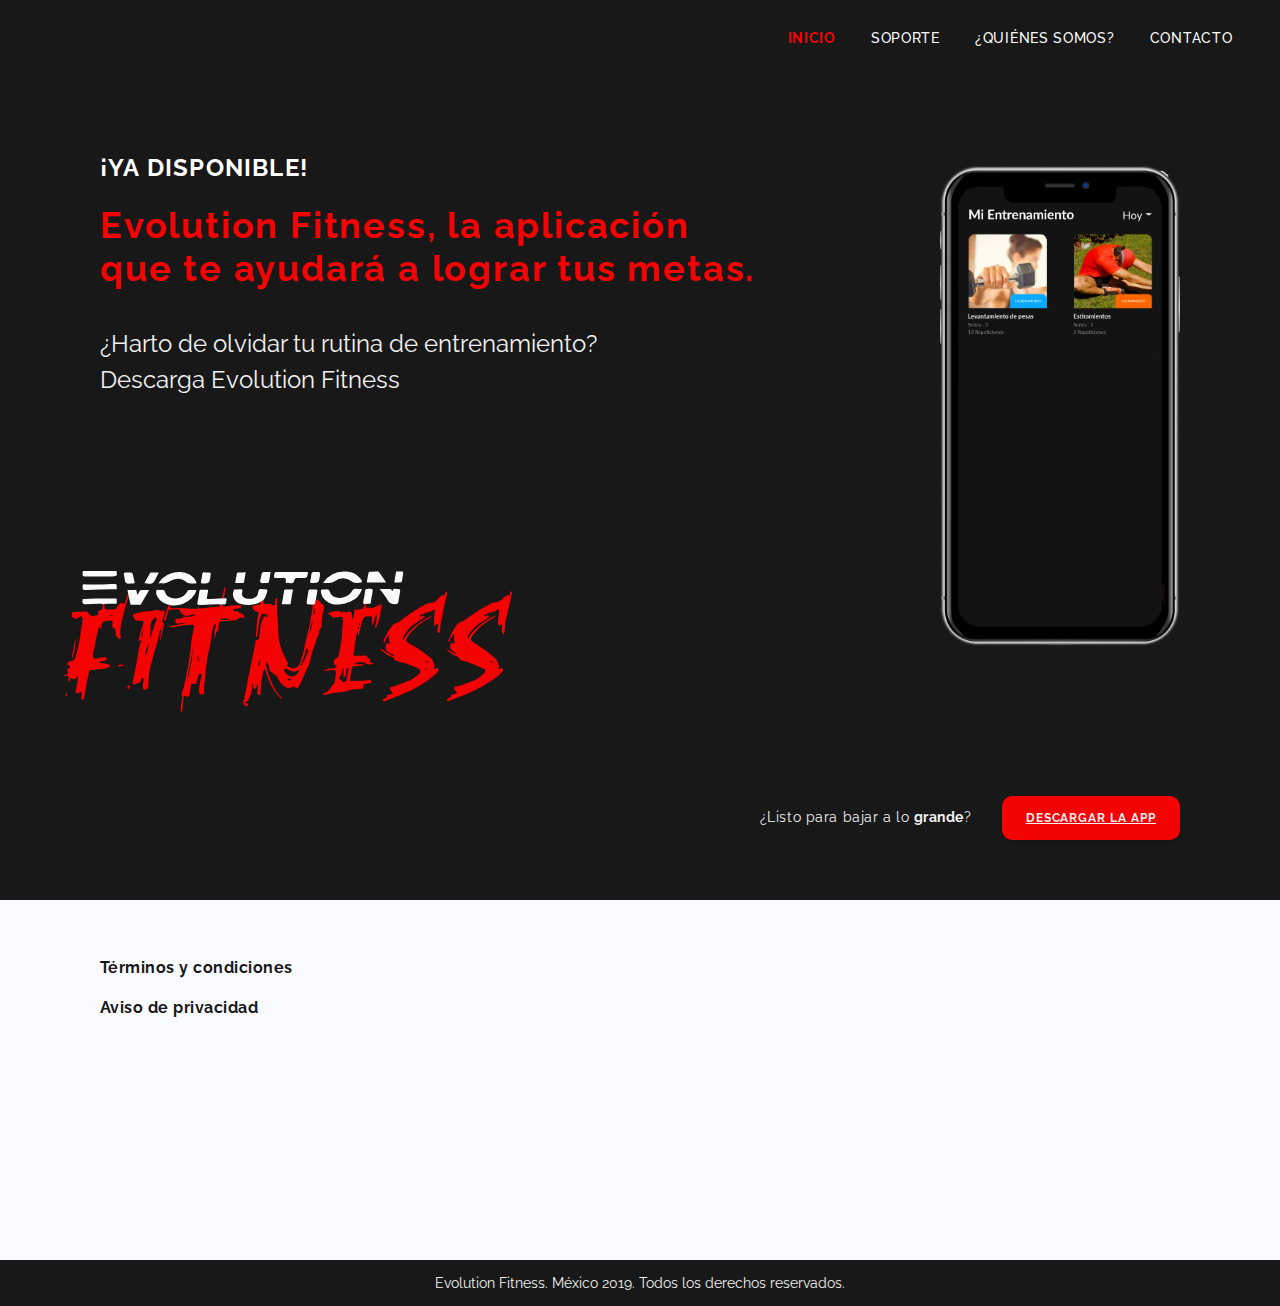
<file: index.html>
<!DOCTYPE html>
<html lang="en">
  <head>
    <meta charset="UTF-8" />
    <meta name="viewport" content="width=device-width, initial-scale=1.0" />
    <meta http-equiv="X-UA-Compatible" content="ie=edge" />
    <title>Evolution Fitness</title>
    <link
      rel="apple-touch-icon"
      sizes="57x57"
      href="./images/favicon/apple-icon-57x57.png"
    />
    <link
      rel="apple-touch-icon"
      sizes="60x60"
      href="./images/favicon/apple-icon-60x60.png"
    />
    <link
      rel="apple-touch-icon"
      sizes="72x72"
      href="./images/favicon/apple-icon-72x72.png"
    />
    <link
      rel="apple-touch-icon"
      sizes="76x76"
      href="./images/favicon/apple-icon-76x76.png"
    />
    <link
      rel="apple-touch-icon"
      sizes="114x114"
      href="./images/favicon/apple-icon-114x114.png"
    />
    <link
      rel="apple-touch-icon"
      sizes="120x120"
      href="./images/favicon/apple-icon-120x120.png"
    />
    <link
      rel="apple-touch-icon"
      sizes="144x144"
      href="./images/favicon/apple-icon-144x144.png"
    />
    <link
      rel="apple-touch-icon"
      sizes="152x152"
      href="./images/favicon/apple-icon-152x152.png"
    />
    <link
      rel="apple-touch-icon"
      sizes="180x180"
      href="./images/favicon/apple-icon-180x180.png"
    />
    <link
      rel="icon"
      type="image/png"
      sizes="192x192"
      href="./images/favicon/android-icon-192x192.png"
    />
    <link
      rel="icon"
      type="image/png"
      sizes="32x32"
      href="./images/favicon/favicon-32x32.png"
    />
    <link
      rel="icon"
      type="image/png"
      sizes="96x96"
      href="./images/favicon/favicon-96x96.png"
    />
    <link
      rel="icon"
      type="image/png"
      sizes="16x16"
      href="./images/favicon/favicon-16x16.png"
    />
    <link rel="manifest" href="/manifest.json" />
    <meta name="msapplication-TileColor" content="#ffffff" />
    <meta
      name="msapplication-TileImage"
      content="./images/favicon/ms-icon-144x144.png"
    />
    <meta name="theme-color" content="#ffffff" />
    <link
      href="https://fonts.googleapis.com/css?family=Raleway:400,500,700"
      rel="stylesheet"
    />
    <link href="./index.css" rel="stylesheet" />
  </head>
  <body>
    <nav class="navbar">
      <ul>
        <li class="navbar-link active"><a href="/">Inicio</a></li>
        <li class="navbar-link"><a href="/">Soporte</a></li>
        <li class="navbar-link"><a href="/">¿Quiénes somos?</a></li>
        <li class="navbar-link"><a href="/">Contacto</a></li>
      </ul>
    </nav>
    <section class="content">
      <div class="banner">
        <h2>¡Ya disponible!</h2>
        <h1>
          Evolution Fitness, la aplicación que te ayudará a lograr tus metas.
        </h1>
        <p>
          ¿Harto de olvidar tu rutina de entrenamiento? Descarga Evolution
          Fitness
        </p>
      </div>
      <div class="phone">
        <img src="./images/iPhoneX_Black.png" alt="iphoneX" />
      </div>
      <div class="cta">
        <div class="cta-wrapper">
          <span>¿Listo para bajar a lo <strong>grande</strong>?</span>
          <a
            class="button"
            href="https://itunes.apple.com/mx/app/evolution-fitness/id1459724545?mt=8"
            target="_blank"
            >Descargar la app</a
          >
        </div>
      </div>
    </section>
    <footer class="footer">
      <div class="important-links">
        <ul>
          <li><a href="./terminos/index.html">Términos y condiciones</a></li>
          <li><a href="./aviso/index.html">Aviso de privacidad</a></li>
        </ul>
      </div>
    </footer>
    <p class="trademark">
      Evolution Fitness. México 2019. Todos los derechos reservados.
    </p>
  </body>
  <script src="./index.js"></script>
</html>
</file>
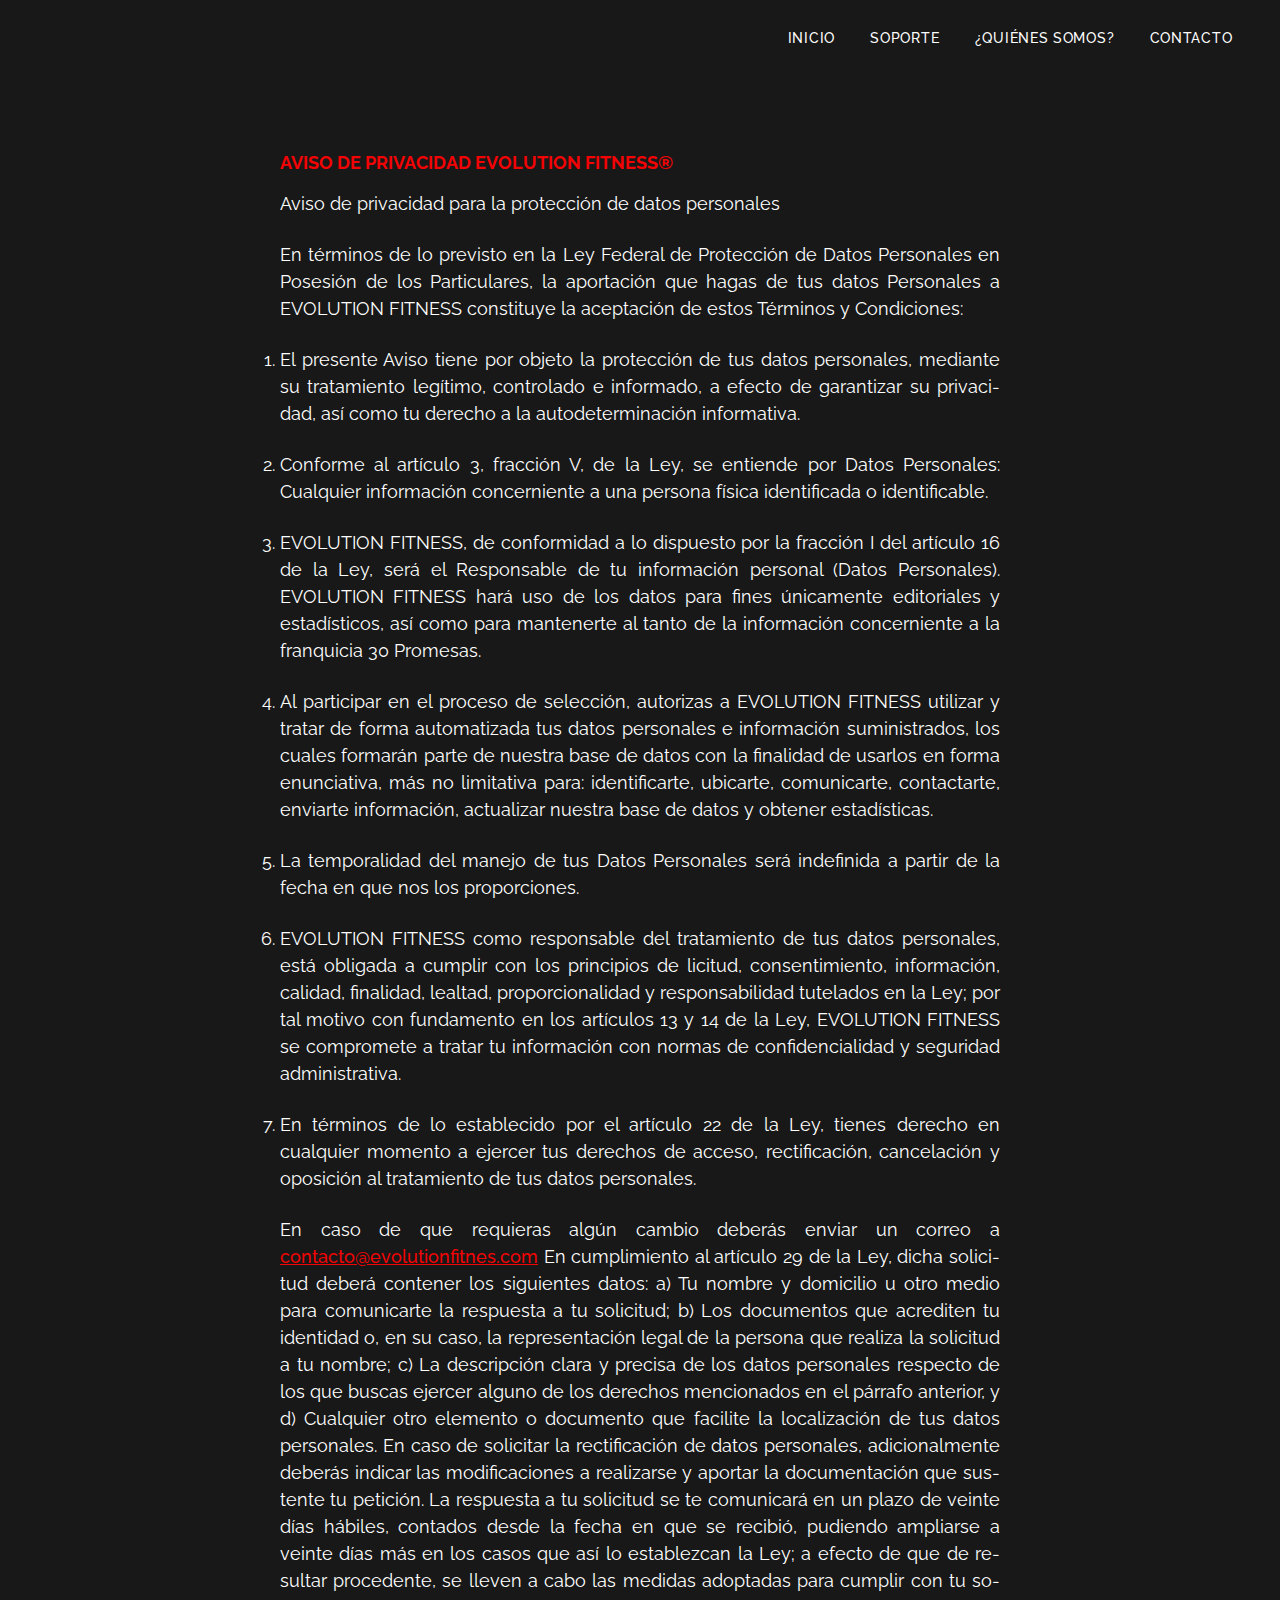
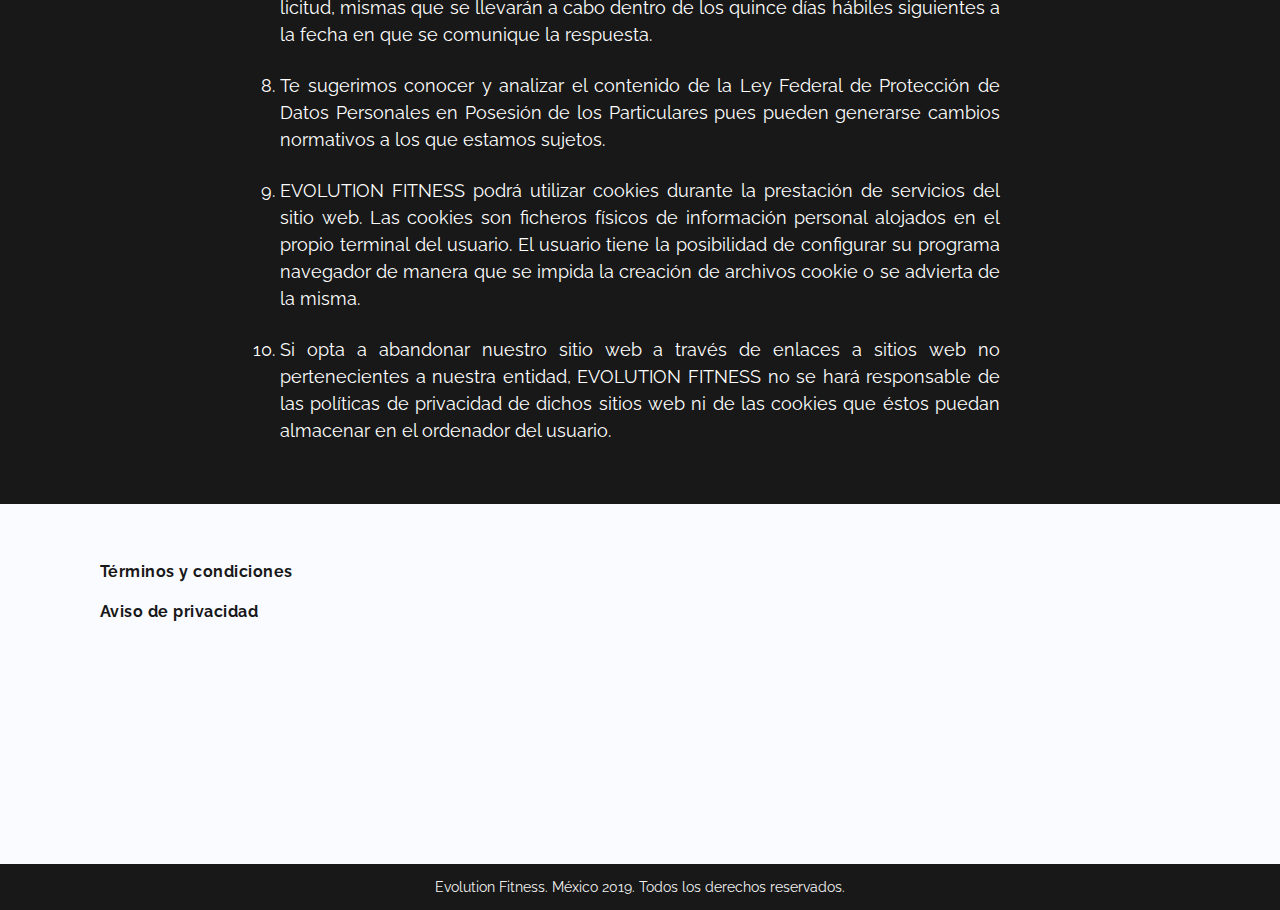
<file: aviso/index.html>
<!DOCTYPE html>
<html lang="en">
  <head>
    <meta charset="UTF-8" />
    <meta name="viewport" content="width=device-width, initial-scale=1.0" />
    <meta http-equiv="X-UA-Compatible" content="ie=edge" />
    <title>Evolution Fitness | Aviso de privacidad</title>
    <link
      rel="apple-touch-icon"
      sizes="57x57"
      href="../images/favicon/apple-icon-57x57.png"
    />
    <link
      rel="apple-touch-icon"
      sizes="60x60"
      href="../images/favicon/apple-icon-60x60.png"
    />
    <link
      rel="apple-touch-icon"
      sizes="72x72"
      href="../images/favicon/apple-icon-72x72.png"
    />
    <link
      rel="apple-touch-icon"
      sizes="76x76"
      href="../images/favicon/apple-icon-76x76.png"
    />
    <link
      rel="apple-touch-icon"
      sizes="114x114"
      href="../images/favicon/apple-icon-114x114.png"
    />
    <link
      rel="apple-touch-icon"
      sizes="120x120"
      href="../images/favicon/apple-icon-120x120.png"
    />
    <link
      rel="apple-touch-icon"
      sizes="144x144"
      href="../images/favicon/apple-icon-144x144.png"
    />
    <link
      rel="apple-touch-icon"
      sizes="152x152"
      href="../images/favicon/apple-icon-152x152.png"
    />
    <link
      rel="apple-touch-icon"
      sizes="180x180"
      href="../images/favicon/apple-icon-180x180.png"
    />
    <link
      rel="icon"
      type="image/png"
      sizes="192x192"
      href="../images/favicon/android-icon-192x192.png"
    />
    <link
      rel="icon"
      type="image/png"
      sizes="32x32"
      href="../images/favicon/favicon-32x32.png"
    />
    <link
      rel="icon"
      type="image/png"
      sizes="96x96"
      href="../images/favicon/favicon-96x96.png"
    />
    <link
      rel="icon"
      type="image/png"
      sizes="16x16"
      href="../images/favicon/favicon-16x16.png"
    />
    <link rel="manifest" href="/manifest.json" />
    <meta name="msapplication-TileColor" content="#ffffff" />
    <meta
      name="msapplication-TileImage"
      content="../images/favicon/ms-icon-144x144.png"
    />
    <meta name="theme-color" content="#ffffff" />
    <link
      href="https://fonts.googleapis.com/css?family=Raleway:400,500,700"
      rel="stylesheet"
    />
    <link href="../index.css" rel="stylesheet" />
    <link href="./index.css" rel="stylesheet" />
  </head>
  <body>
    <nav class="navbar">
      <ul>
        <li class="navbar-link"><a href="../index.html">Inicio</a></li>
        <li class="navbar-link"><a href="../index.html">Soporte</a></li>
        <li class="navbar-link"><a href="../index.html">¿Quiénes somos?</a></li>
        <li class="navbar-link"><a href="../index.html">Contacto</a></li>
      </ul>
    </nav>
    <section class="aviso">
      <h2>AVISO DE PRIVACIDAD EVOLUTION FITNESS®</h2>
      <p>Aviso de privacidad para la protección de datos personales</p>
      <p>
        En términos de lo previsto en la Ley Federal de Protección de Datos
        Personales en Posesión de los Particulares, la aportación que hagas de
        tus datos Personales a EVOLUTION FITNESS constituye la aceptación de estos Términos
        y Condiciones:
      </p>
      <ol>
        <li>
          <p>
            El presente Aviso tiene por objeto la protección de tus datos
            personales, mediante su tratamiento legítimo, controlado e
            informado, a efecto de garantizar su privacidad, así como tu derecho
            a la autodeterminación informativa.
          </p>
        </li>
        <li>
          <p>
            Conforme al artículo 3, fracción V, de la Ley, se entiende por Datos
            Personales: Cualquier información concerniente a una persona física
            identificada o identificable.
          </p>
        </li>
        <li>
          <p>
            EVOLUTION FITNESS, de conformidad a lo dispuesto por la fracción I del artículo
            16 de la Ley, será el Responsable de tu información personal (Datos
            Personales). EVOLUTION FITNESS hará uso de los datos para fines únicamente
            editoriales y estadísticos, así como para mantenerte al tanto de la
            información concerniente a la franquicia 30 Promesas.
          </p>
        </li>
        <li>
          <p>
            Al participar en el proceso de selección, autorizas a EVOLUTION FITNESS
            utilizar y tratar de forma automatizada tus datos personales e
            información suministrados, los cuales formarán parte de nuestra base
            de datos con la finalidad de usarlos en forma enunciativa, más no
            limitativa para: identificarte, ubicarte, comunicarte, contactarte,
            enviarte información, actualizar nuestra base de datos y obtener
            estadísticas.
          </p>
        </li>
        <li>
          <p>
            La temporalidad del manejo de tus Datos Personales será indefinida a
            partir de la fecha en que nos los proporciones.
          </p>
        </li>
        <li>
          <p>
            EVOLUTION FITNESS como responsable del tratamiento de tus datos personales,
            está obligada a cumplir con los principios de licitud,
            consentimiento, información, calidad, finalidad, lealtad,
            proporcionalidad y responsabilidad tutelados en la Ley; por tal
            motivo con fundamento en los artículos 13 y 14 de la Ley, EVOLUTION FITNESS se
            compromete a tratar tu información con normas de confidencialidad y
            seguridad administrativa.
          </p>
        </li>
        <li>
          <p>
            En términos de lo establecido por el artículo 22 de la Ley, tienes
            derecho en cualquier momento a ejercer tus derechos de acceso,
            rectificación, cancelación y oposición al tratamiento de tus datos
            personales.
          </p>
          <p>
            En caso de que requieras algún cambio deberás enviar un correo a
            <a href="mailto:contacto@evolutionfitnes.com">contacto@evolutionfitnes.com</a> En
            cumplimiento al artículo 29 de la Ley, dicha solicitud deberá
            contener los siguientes datos: a) Tu nombre y domicilio u otro medio
            para comunicarte la respuesta a tu solicitud; b) Los documentos que
            acrediten tu identidad o, en su caso, la representación legal de la
            persona que realiza la solicitud a tu nombre; c) La descripción
            clara y precisa de los datos personales respecto de los que buscas
            ejercer alguno de los derechos mencionados en el párrafo anterior, y
            d) Cualquier otro elemento o documento que facilite la localización
            de tus datos personales. En caso de solicitar la rectificación de
            datos personales, adicionalmente deberás indicar las modificaciones
            a realizarse y aportar la documentación que sustente tu petición. La
            respuesta a tu solicitud se te comunicará en un plazo de veinte días
            hábiles, contados desde la fecha en que se recibió, pudiendo
            ampliarse a veinte días más en los casos que así lo establezcan la
            Ley; a efecto de que de resultar procedente, se lleven a cabo las
            medidas adoptadas para cumplir con tu solicitud, mismas que se
            llevarán a cabo dentro de los quince días hábiles siguientes a la
            fecha en que se comunique la respuesta.
          </p>
        </li>
        <li>
          <p>
            Te sugerimos conocer y analizar el contenido de la Ley Federal de
            Protección de Datos Personales en Posesión de los Particulares pues
            pueden generarse cambios normativos a los que estamos sujetos.
          </p>
        </li>
        <li>
          <p>
            EVOLUTION FITNESS podrá utilizar cookies durante la prestación de servicios del
            sitio web. Las cookies son ficheros físicos de información personal
            alojados en el propio terminal del usuario. El usuario tiene la
            posibilidad de configurar su programa navegador de manera que se
            impida la creación de archivos cookie o se advierta de la misma.
          </p>
        </li>
        <li>
          <p>
            Si opta a abandonar nuestro sitio web a través de enlaces a sitios
            web no pertenecientes a nuestra entidad, EVOLUTION FITNESS no se hará
            responsable de las políticas de privacidad de dichos sitios web ni
            de las cookies que éstos puedan almacenar en el ordenador del
            usuario.
          </p>
        </li>
      </ol>
    </section>
    <footer class="footer">
      <div class="important-links">
        <ul>
          <li><a href="../terminos/index.html">Términos y condiciones</a></li>
          <li><a href="./index.html">Aviso de privacidad</a></li>
        </ul>
      </div>
    </footer>
    <p class="trademark">Evolution Fitness. México 2019. Todos los derechos reservados.</p>
  </body>
</html>
</file>
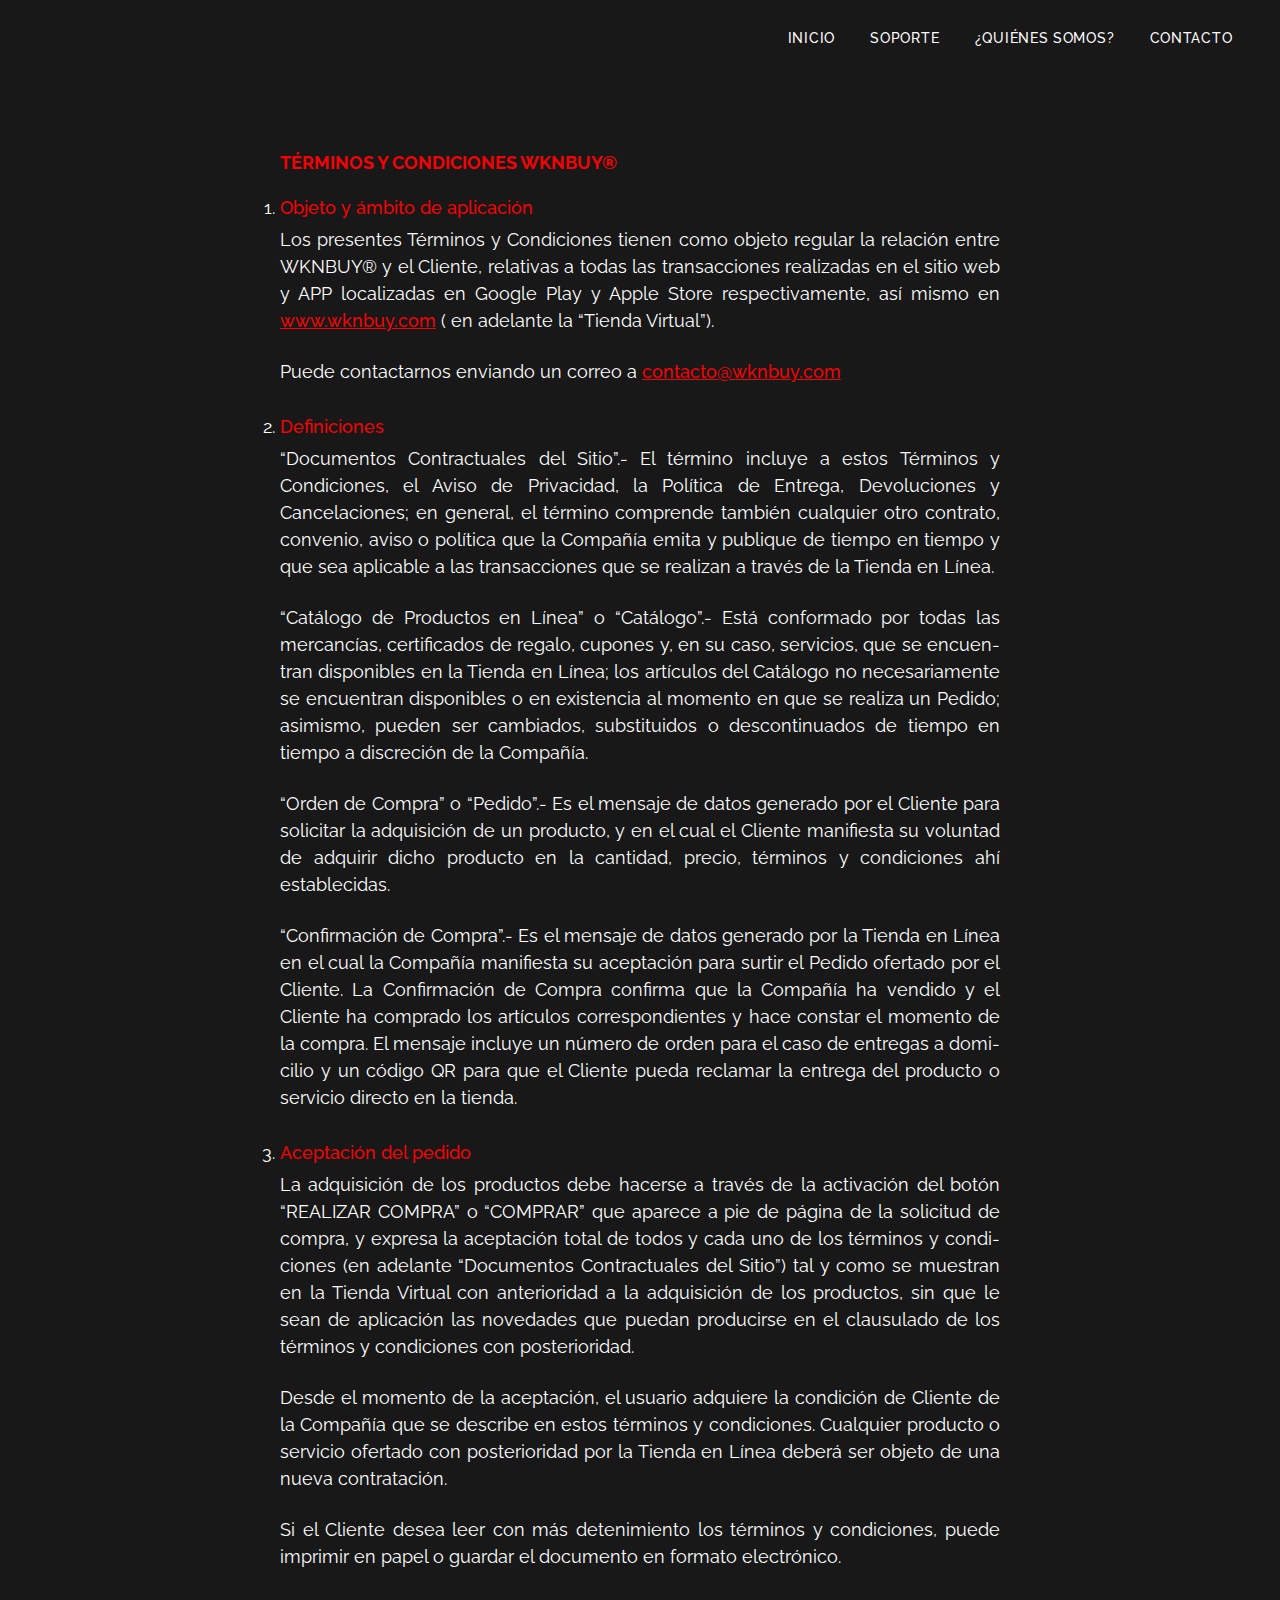
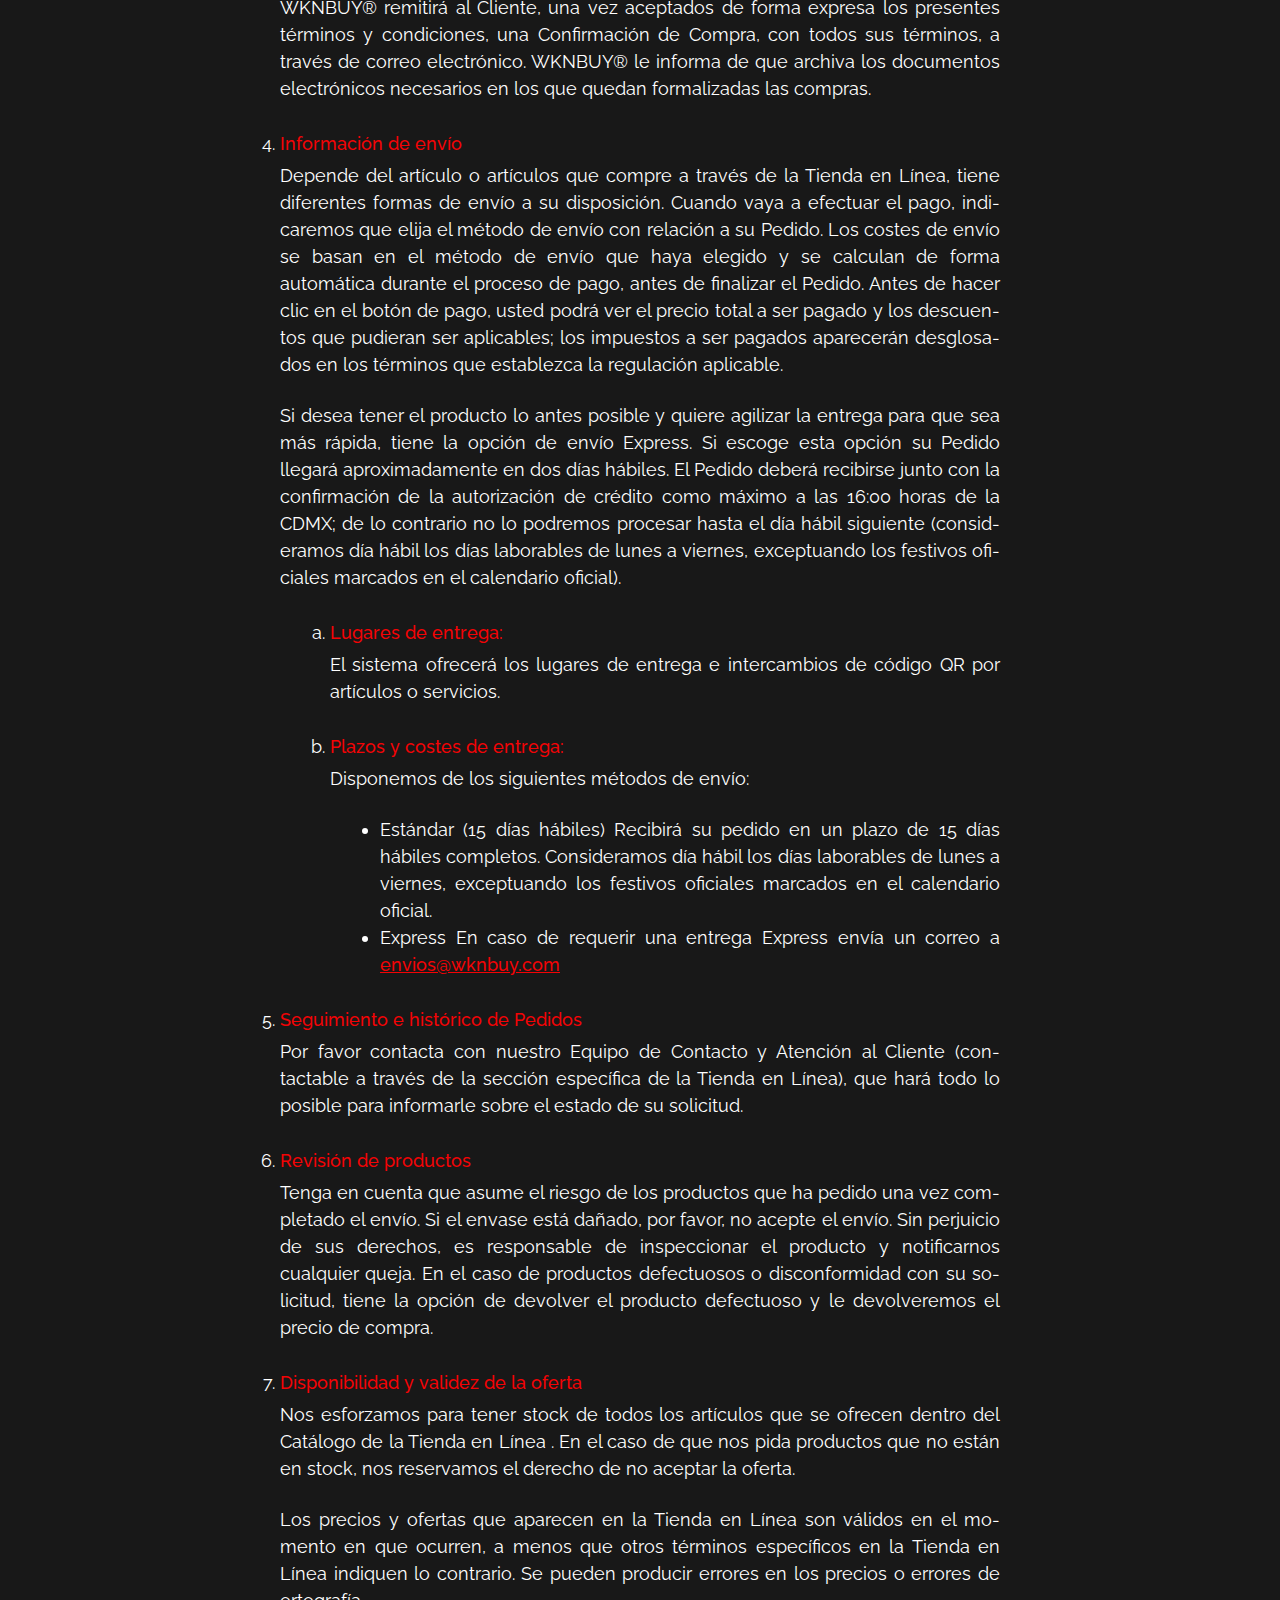
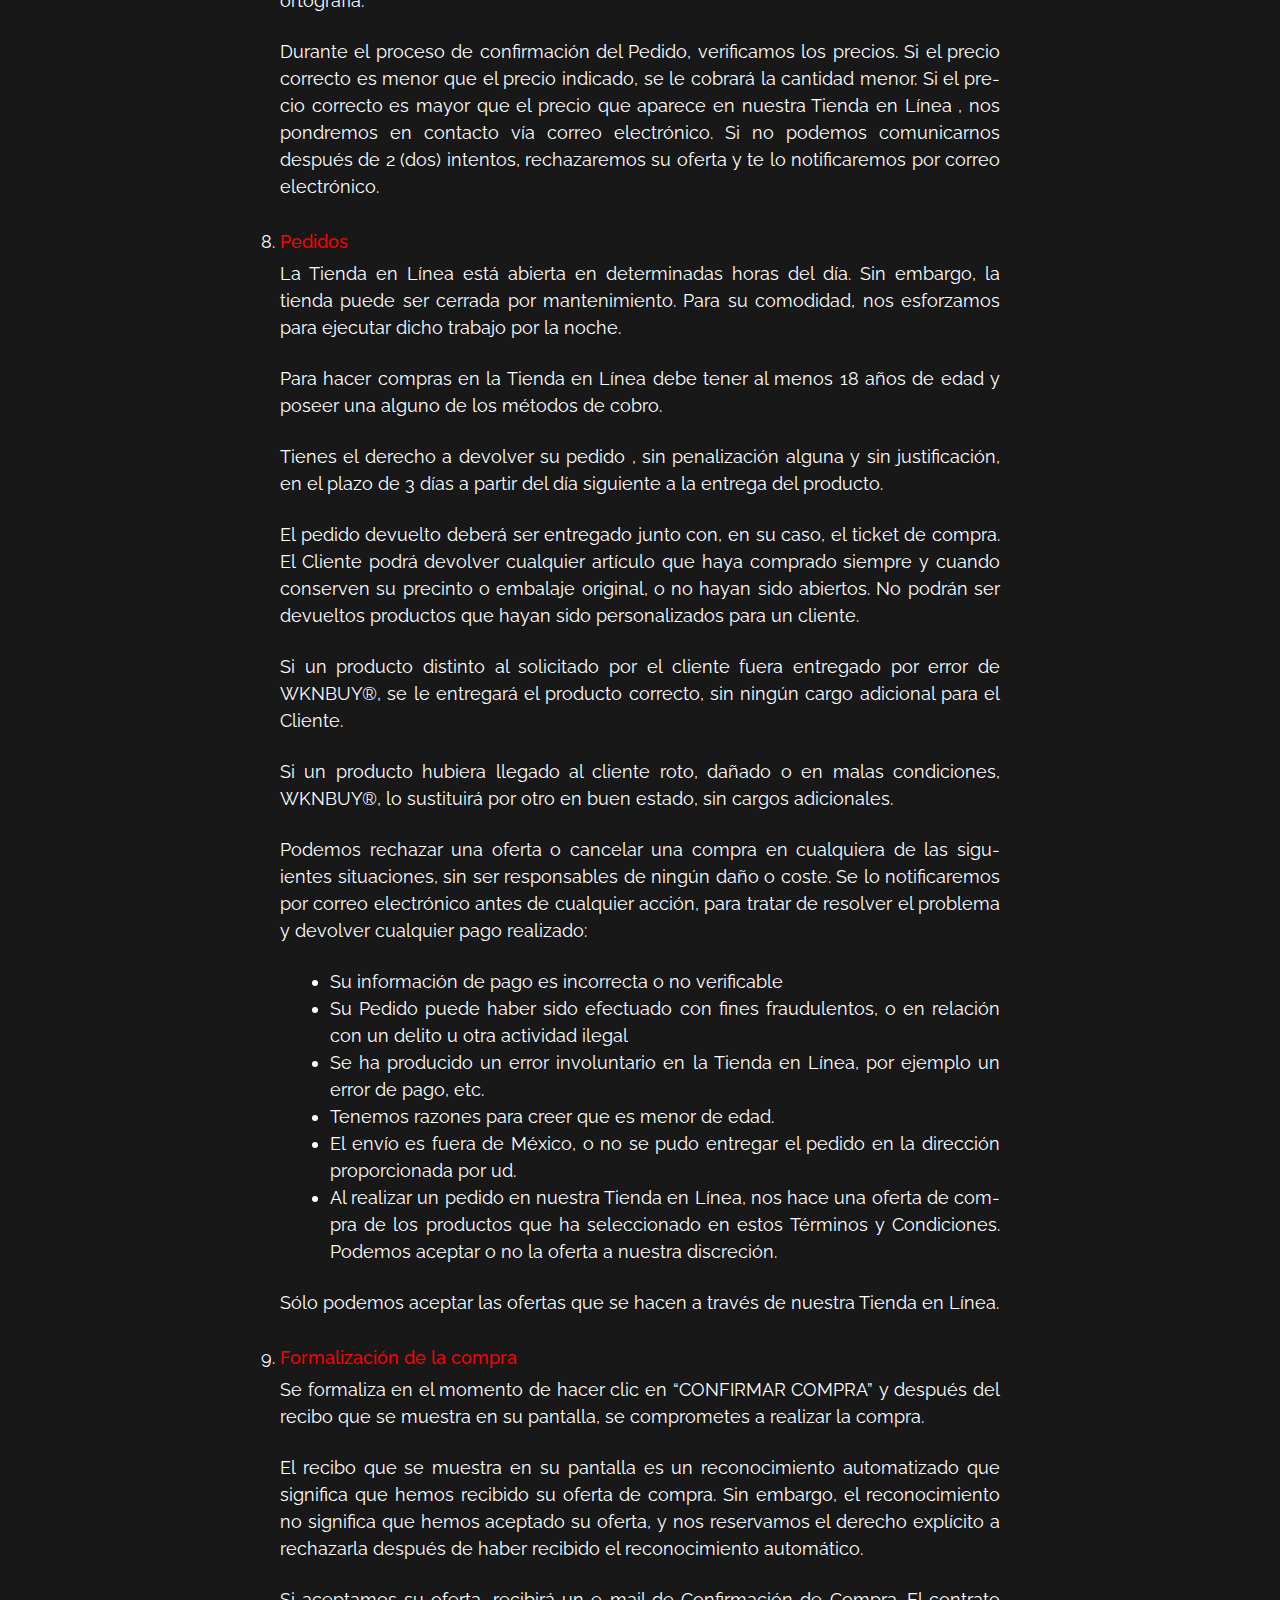
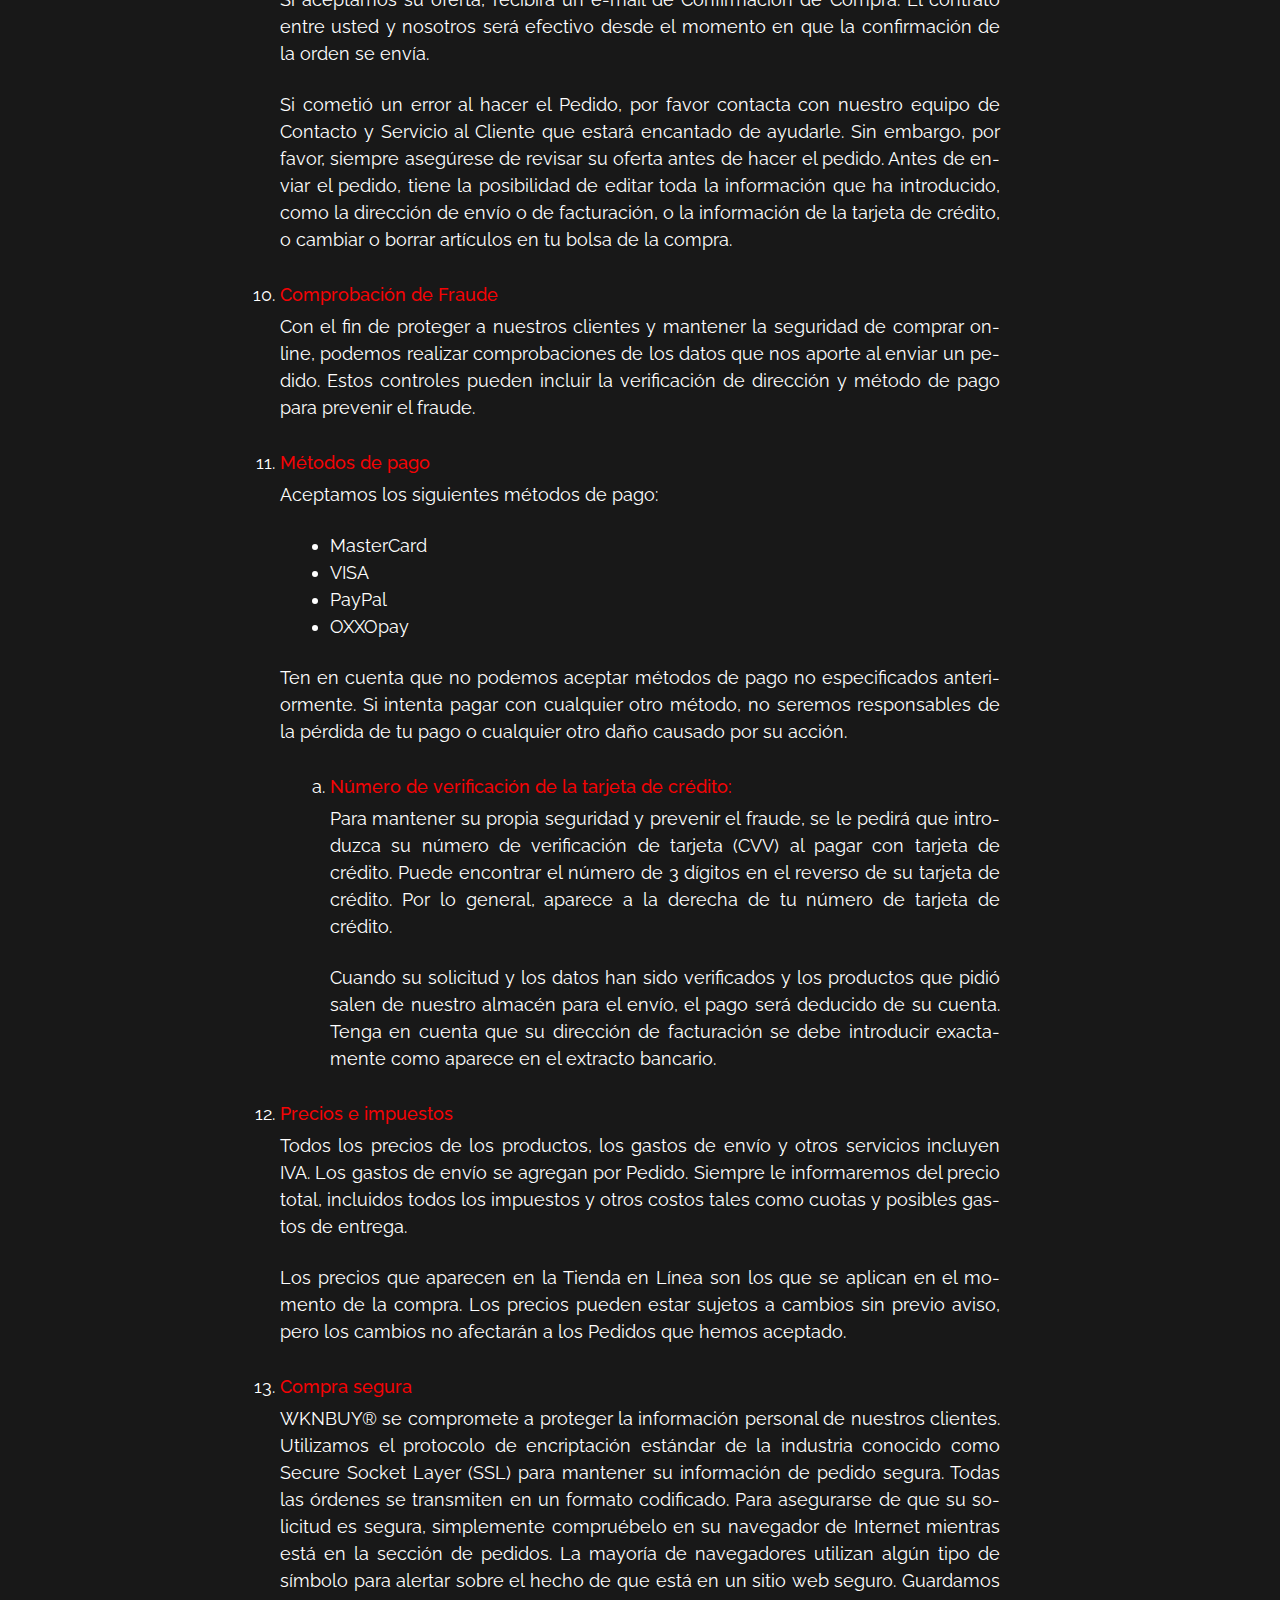
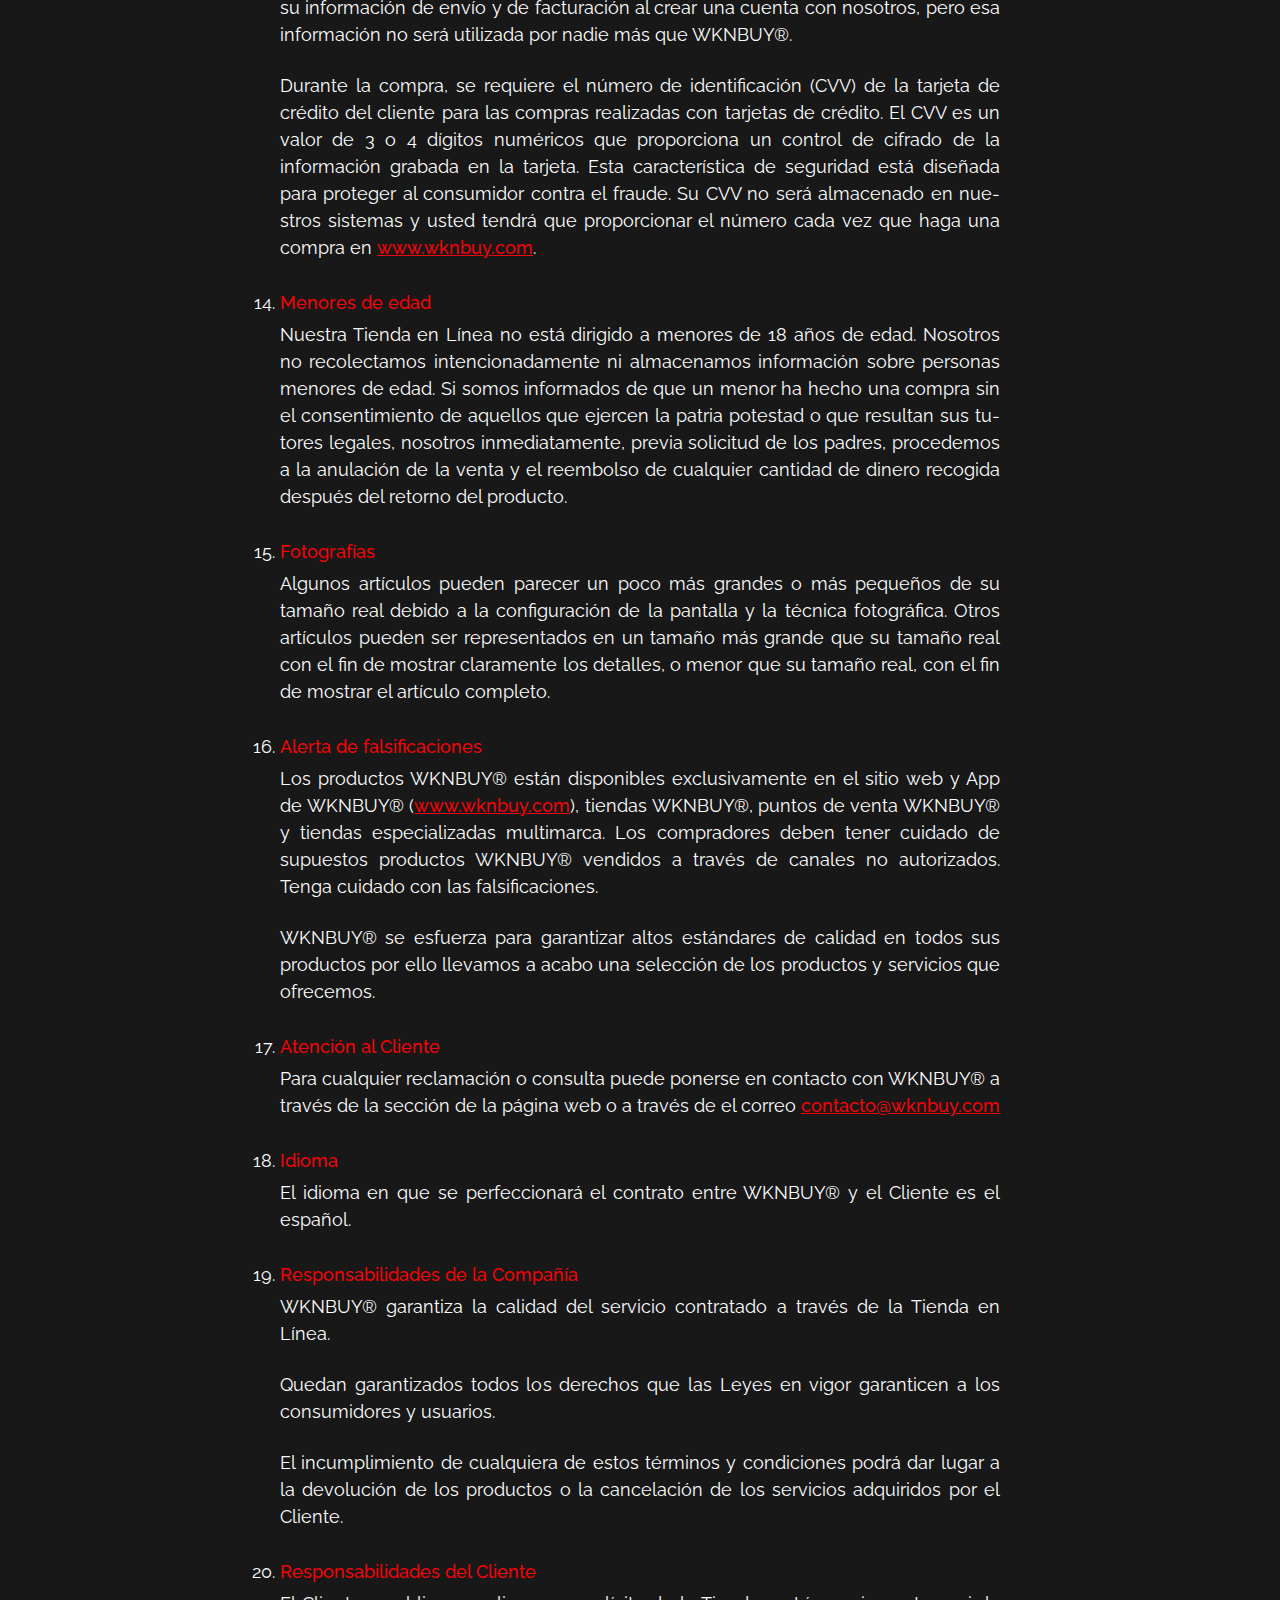
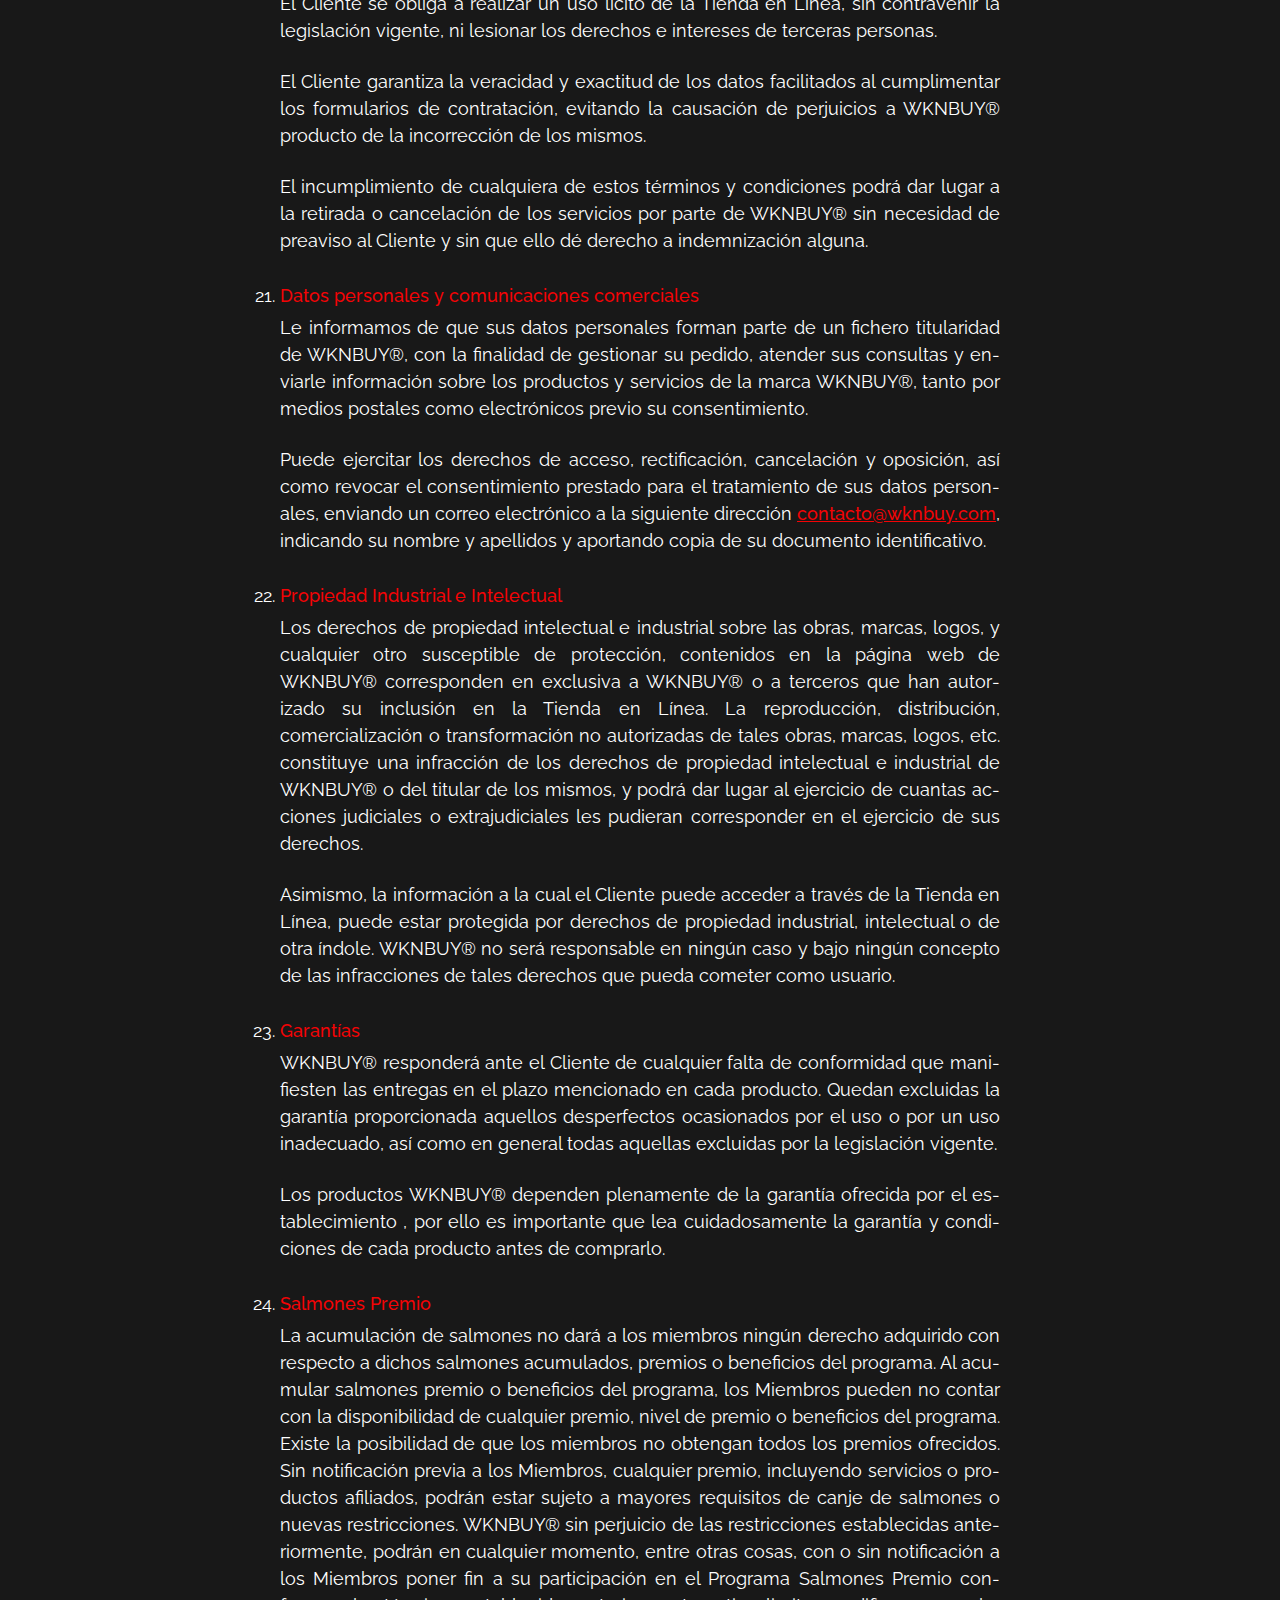
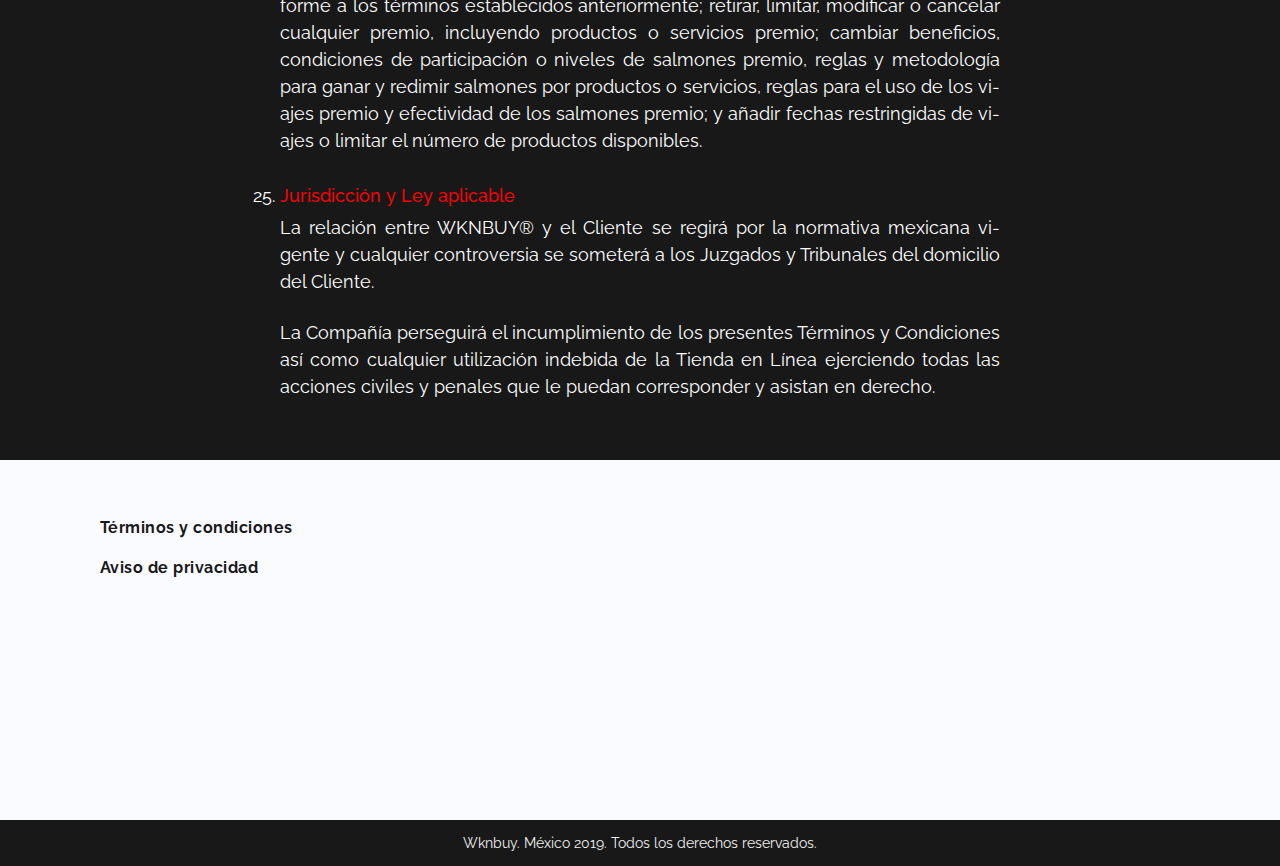
<file: terminos/index.html>
<!DOCTYPE html>
<html lang="en">
  <head>
    <meta charset="UTF-8" />
    <meta name="viewport" content="width=device-width, initial-scale=1.0" />
    <meta http-equiv="X-UA-Compatible" content="ie=edge" />
    <title>Evolution Fitness | Términos y condiciones</title>
    <link
      rel="apple-touch-icon"
      sizes="57x57"
      href="../images/favicon/apple-icon-57x57.png"
    />
    <link
      rel="apple-touch-icon"
      sizes="60x60"
      href="../images/favicon/apple-icon-60x60.png"
    />
    <link
      rel="apple-touch-icon"
      sizes="72x72"
      href="../images/favicon/apple-icon-72x72.png"
    />
    <link
      rel="apple-touch-icon"
      sizes="76x76"
      href="../images/favicon/apple-icon-76x76.png"
    />
    <link
      rel="apple-touch-icon"
      sizes="114x114"
      href="../images/favicon/apple-icon-114x114.png"
    />
    <link
      rel="apple-touch-icon"
      sizes="120x120"
      href="../images/favicon/apple-icon-120x120.png"
    />
    <link
      rel="apple-touch-icon"
      sizes="144x144"
      href="../images/favicon/apple-icon-144x144.png"
    />
    <link
      rel="apple-touch-icon"
      sizes="152x152"
      href="../images/favicon/apple-icon-152x152.png"
    />
    <link
      rel="apple-touch-icon"
      sizes="180x180"
      href="../images/favicon/apple-icon-180x180.png"
    />
    <link
      rel="icon"
      type="image/png"
      sizes="192x192"
      href="../images/favicon/android-icon-192x192.png"
    />
    <link
      rel="icon"
      type="image/png"
      sizes="32x32"
      href="../images/favicon/favicon-32x32.png"
    />
    <link
      rel="icon"
      type="image/png"
      sizes="96x96"
      href="../images/favicon/favicon-96x96.png"
    />
    <link
      rel="icon"
      type="image/png"
      sizes="16x16"
      href="../images/favicon/favicon-16x16.png"
    />
    <link rel="manifest" href="/manifest.json" />
    <meta name="msapplication-TileColor" content="#ffffff" />
    <meta
      name="msapplication-TileImage"
      content="../images/favicon/ms-icon-144x144.png"
    />
    <meta name="theme-color" content="#ffffff" />
    <link
      href="https://fonts.googleapis.com/css?family=Raleway:400,500,700"
      rel="stylesheet"
    />
    <link href="../index.css" rel="stylesheet" />
    <link href="./index.css" rel="stylesheet" />
  </head>
  <body>
    <nav class="navbar">
      <ul>
        <li class="navbar-link"><a href="../index.html">Inicio</a></li>
        <li class="navbar-link"><a href="../index.html">Soporte</a></li>
        <li class="navbar-link"><a href="../index.html">¿Quiénes somos?</a></li>
        <li class="navbar-link"><a href="../index.html">Contacto</a></li>
      </ul>
    </nav>
    <section class="terminos">
      <h2>TÉRMINOS Y CONDICIONES WKNBUY®</h2>
      <ol>
        <li>
          <h5>Objeto y ámbito de aplicación</h5>
          <p>
            Los presentes Términos y Condiciones tienen como objeto regular la
            relación entre WKNBUY® y el Cliente, relativas a todas las
            transacciones realizadas en el sitio web y APP localizadas en Google
            Play y Apple Store respectivamente, así mismo en
            <a href="../index.html">www.wknbuy.com</a> ( en adelante la “Tienda
            Virtual”).
          </p>
          <p>
            Puede contactarnos enviando un correo a
            <a href="mailto:contacto@wknbuy.com">contacto@wknbuy.com</a>
          </p>
        </li>
        <li>
          <h5>Definiciones</h5>
          <p>
            “Documentos Contractuales del Sitio”.- El término incluye a estos
            Términos y Condiciones, el Aviso de Privacidad, la Política de
            Entrega, Devoluciones y Cancelaciones; en general, el término
            comprende también cualquier otro contrato, convenio, aviso o
            política que la Compañía emita y publique de tiempo en tiempo y que
            sea aplicable a las transacciones que se realizan a través de la
            Tienda en Línea.
          </p>
          <p>
            “Catálogo de Productos en Línea” o “Catálogo”.- Está conformado por
            todas las mercancías, certificados de regalo, cupones y, en su caso,
            servicios, que se encuentran disponibles en la Tienda en Línea; los
            artículos del Catálogo no necesariamente se encuentran disponibles o
            en existencia al momento en que se realiza un Pedido; asimismo,
            pueden ser cambiados, substituidos o descontinuados de tiempo en
            tiempo a discreción de la Compañía.
          </p>
          <p>
            “Orden de Compra” o “Pedido”.- Es el mensaje de datos generado por
            el Cliente para solicitar la adquisición de un producto, y en el
            cual el Cliente manifiesta su voluntad de adquirir dicho producto en
            la cantidad, precio, términos y condiciones ahí establecidas.
          </p>
          <p>
            “Confirmación de Compra”.- Es el mensaje de datos generado por la
            Tienda en Línea en el cual la Compañía manifiesta su aceptación para
            surtir el Pedido ofertado por el Cliente. La Confirmación de Compra
            confirma que la Compañía ha vendido y el Cliente ha comprado los
            artículos correspondientes y hace constar el momento de la compra.
            El mensaje incluye un número de orden para el caso de entregas a
            domicilio y un código QR para que el Cliente pueda reclamar la
            entrega del producto o servicio directo en la tienda.
          </p>
        </li>
        <li>
          <h5>Aceptación del pedido</h5>
          <p>
            La adquisición de los productos debe hacerse a través de la
            activación del botón “REALIZAR COMPRA” o “COMPRAR” que aparece a pie
            de página de la solicitud de compra, y expresa la aceptación total
            de todos y cada uno de los términos y condiciones (en adelante
            “Documentos Contractuales del Sitio”) tal y como se muestran en la
            Tienda Virtual con anterioridad a la adquisición de los productos,
            sin que le sean de aplicación las novedades que puedan producirse en
            el clausulado de los términos y condiciones con posterioridad.
          </p>
          <p>
            Desde el momento de la aceptación, el usuario adquiere la condición
            de Cliente de la Compañía que se describe en estos términos y
            condiciones. Cualquier producto o servicio ofertado con
            posterioridad por la Tienda en Línea deberá ser objeto de una nueva
            contratación.
          </p>
          <p>
            Si el Cliente desea leer con más detenimiento los términos y
            condiciones, puede imprimir en papel o guardar el documento en
            formato electrónico.
          </p>
          <p>
            WKNBUY® remitirá al Cliente, una vez aceptados de forma expresa los
            presentes términos y condiciones, una Confirmación de Compra, con
            todos sus términos, a través de correo electrónico. WKNBUY® le
            informa de que archiva los documentos electrónicos necesarios en los
            que quedan formalizadas las compras.
          </p>
        </li>
        <li>
          <h5>Información de envío</h5>
          <p>
            Depende del artículo o artículos que compre a través de la Tienda en
            Línea, tiene diferentes formas de envío a su disposición. Cuando
            vaya a efectuar el pago, indicaremos que elija el método de envío
            con relación a su Pedido. Los costes de envío se basan en el método
            de envío que haya elegido y se calculan de forma automática durante
            el proceso de pago, antes de finalizar el Pedido. Antes de hacer
            clic en el botón de pago, usted podrá ver el precio total a ser
            pagado y los descuentos que pudieran ser aplicables; los impuestos a
            ser pagados aparecerán desglosados en los términos que establezca la
            regulación aplicable.
          </p>
          <p>
            Si desea tener el producto lo antes posible y quiere agilizar la
            entrega para que sea más rápida, tiene la opción de envío Express.
            Si escoge esta opción su Pedido llegará aproximadamente en dos días
            hábiles. El Pedido deberá recibirse junto con la confirmación de la
            autorización de crédito como máximo a las 16:00 horas de la CDMX; de
            lo contrario no lo podremos procesar hasta el día hábil siguiente
            (consideramos día hábil los días laborables de lunes a viernes,
            exceptuando los festivos oficiales marcados en el calendario
            oficial).
          </p>
          <ol>
            <li>
              <h6>Lugares de entrega:</h6>
              <p>
                El sistema ofrecerá los lugares de entrega e intercambios de
                código QR por artículos o servicios.
              </p>
            </li>
            <li>
              <h6>Plazos y costes de entrega:</h6>
              <p>Disponemos de los siguientes métodos de envío:</p>
              <ul>
                <li>
                  Estándar (15 días hábiles) Recibirá su pedido en un plazo de
                  15 días hábiles completos. Consideramos día hábil los días
                  laborables de lunes a viernes, exceptuando los festivos
                  oficiales marcados en el calendario oficial.
                </li>
                <li>
                  Express En caso de requerir una entrega Express envía un
                  correo a
                  <a href="mailto:envios@wknbuy.com">envios@wknbuy.com</a>
                </li>
              </ul>
            </li>
          </ol>
        </li>
        <li>
          <h5>Seguimiento e histórico de Pedidos</h5>
          <p>
            Por favor contacta con nuestro Equipo de Contacto y Atención al
            Cliente (contactable a través de la sección específica de la Tienda
            en Línea), que hará todo lo posible para informarle sobre el estado
            de su solicitud.
          </p>
        </li>

        <li>
          <h5>Revisión de productos</h5>
          <p>
            Tenga en cuenta que asume el riesgo de los productos que ha pedido
            una vez completado el envío. Si el envase está dañado, por favor, no
            acepte el envío. Sin perjuicio de sus derechos, es responsable de
            inspeccionar el producto y notificarnos cualquier queja. En el caso
            de productos defectuosos o disconformidad con su solicitud, tiene la
            opción de devolver el producto defectuoso y le devolveremos el
            precio de compra.
          </p>
        </li>
        <li>
          <h5>Disponibilidad y validez de la oferta</h5>
          <p>
            Nos esforzamos para tener stock de todos los artículos que se
            ofrecen dentro del Catálogo de la Tienda en Línea . En el caso de
            que nos pida productos que no están en stock, nos reservamos el
            derecho de no aceptar la oferta.
          </p>
          <p>
            Los precios y ofertas que aparecen en la Tienda en Línea son válidos
            en el momento en que ocurren, a menos que otros términos específicos
            en la Tienda en Línea indiquen lo contrario. Se pueden producir
            errores en los precios o errores de ortografía.
          </p>
          <p>
            Durante el proceso de confirmación del Pedido, verificamos los
            precios. Si el precio correcto es menor que el precio indicado, se
            le cobrará la cantidad menor. Si el precio correcto es mayor que el
            precio que aparece en nuestra Tienda en Línea , nos pondremos en
            contacto vía correo electrónico. Si no podemos comunicarnos después
            de 2 (dos) intentos, rechazaremos su oferta y te lo notificaremos
            por correo electrónico.
          </p>
        </li>

        <li>
          <h5>Pedidos</h5>
          <p>
            La Tienda en Línea está abierta en determinadas horas del día. Sin
            embargo, la tienda puede ser cerrada por mantenimiento. Para su
            comodidad, nos esforzamos para ejecutar dicho trabajo por la noche.
          </p>
          <p>
            Para hacer compras en la Tienda en Línea debe tener al menos 18 años
            de edad y poseer una alguno de los métodos de cobro.
          </p>
          <p>
            Tienes el derecho a devolver su pedido , sin penalización alguna y
            sin justificación, en el plazo de 3 días a partir del día siguiente
            a la entrega del producto.
          </p>
          <p>
            El pedido devuelto deberá ser entregado junto con, en su caso, el
            ticket de compra. El Cliente podrá devolver cualquier artículo que
            haya comprado siempre y cuando conserven su precinto o embalaje
            original, o no hayan sido abiertos. No podrán ser devueltos
            productos que hayan sido personalizados para un cliente.
          </p>
          <p>
            Si un producto distinto al solicitado por el cliente fuera entregado
            por error de WKNBUY®, se le entregará el producto correcto, sin
            ningún cargo adicional para el Cliente.
          </p>
          <p>
            Si un producto hubiera llegado al cliente roto, dañado o en malas
            condiciones, WKNBUY®, lo sustituirá por otro en buen estado, sin
            cargos adicionales.
          </p>
          <p>
            Podemos rechazar una oferta o cancelar una compra en cualquiera de
            las siguientes situaciones, sin ser responsables de ningún daño o
            coste. Se lo notificaremos por correo electrónico antes de cualquier
            acción, para tratar de resolver el problema y devolver cualquier
            pago realizado:
          </p>
          <ul>
            <li>Su información de pago es incorrecta o no verificable</li>
            <li>
              Su Pedido puede haber sido efectuado con fines fraudulentos, o en
              relación con un delito u otra actividad ilegal
            </li>
            <li>
              Se ha producido un error involuntario en la Tienda en Línea, por
              ejemplo un error de pago, etc.
            </li>
            <li>Tenemos razones para creer que es menor de edad.</li>
            <li>
              El envío es fuera de México, o no se pudo entregar el pedido en la
              dirección proporcionada por ud.
            </li>
            <li>
              Al realizar un pedido en nuestra Tienda en Línea, nos hace una
              oferta de compra de los productos que ha seleccionado en estos
              Términos y Condiciones. Podemos aceptar o no la oferta a nuestra
              discreción.
            </li>
          </ul>
          <p>
            Sólo podemos aceptar las ofertas que se hacen a través de nuestra
            Tienda en Línea.
          </p>
        </li>
        <li>
          <h5>Formalización de la compra</h5>
          <p>
            Se formaliza en el momento de hacer clic en “CONFIRMAR COMPRA” y
            después del recibo que se muestra en su pantalla, se comprometes a
            realizar la compra.
          </p>
          <p>
            El recibo que se muestra en su pantalla es un reconocimiento
            automatizado que significa que hemos recibido su oferta de compra.
            Sin embargo, el reconocimiento no significa que hemos aceptado su
            oferta, y nos reservamos el derecho explícito a rechazarla después
            de haber recibido el reconocimiento automático.
          </p>
          <p>
            Si aceptamos su oferta, recibirá un e-mail de Confirmación de
            Compra. El contrato entre usted y nosotros será efectivo desde el
            momento en que la confirmación de la orden se envía.
          </p>
          <p>
            Si cometió un error al hacer el Pedido, por favor contacta con
            nuestro equipo de Contacto y Servicio al Cliente que estará
            encantado de ayudarle. Sin embargo, por favor, siempre asegúrese de
            revisar su oferta antes de hacer el pedido. Antes de enviar el
            pedido, tiene la posibilidad de editar toda la información que ha
            introducido, como la dirección de envío o de facturación, o la
            información de la tarjeta de crédito, o cambiar o borrar artículos
            en tu bolsa de la compra.
          </p>
        </li>
        <li>
          <h5>Comprobación de Fraude</h5>
          <p>
            Con el fin de proteger a nuestros clientes y mantener la seguridad
            de comprar online, podemos realizar comprobaciones de los datos que
            nos aporte al enviar un pedido. Estos controles pueden incluir la
            verificación de dirección y método de pago para prevenir el fraude.
          </p>
        </li>
        <li>
          <h5>Métodos de pago</h5>
          <p>Aceptamos los siguientes métodos de pago:</p>
          <ul>
            <li>MasterCard</li>
            <li>VISA</li>
            <li>PayPal</li>
            <li>OXXOpay</li>
          </ul>
          <p>
            Ten en cuenta que no podemos aceptar métodos de pago no
            especificados anteriormente. Si intenta pagar con cualquier otro
            método, no seremos responsables de la pérdida de tu pago o cualquier
            otro daño causado por su acción.
          </p>
          <ol>
            <li>
              <h6>Número de verificación de la tarjeta de crédito:</h6>
              <p>
                Para mantener su propia seguridad y prevenir el fraude, se le
                pedirá que introduzca su número de verificación de tarjeta (CVV)
                al pagar con tarjeta de crédito. Puede encontrar el número de 3
                dígitos en el reverso de su tarjeta de crédito. Por lo general,
                aparece a la derecha de tu número de tarjeta de crédito.
              </p>
              <p>
                Cuando su solicitud y los datos han sido verificados y los
                productos que pidió salen de nuestro almacén para el envío, el
                pago será deducido de su cuenta. Tenga en cuenta que su
                dirección de facturación se debe introducir exactamente como
                aparece en el extracto bancario.
              </p>
            </li>
          </ol>
        </li>
        <li>
          <h5>Precios e impuestos</h5>
          <p>
            Todos los precios de los productos, los gastos de envío y otros
            servicios incluyen IVA. Los gastos de envío se agregan por Pedido.
            Siempre le informaremos del precio total, incluidos todos los
            impuestos y otros costos tales como cuotas y posibles gastos de
            entrega.
          </p>
          <p>
            Los precios que aparecen en la Tienda en Línea son los que se
            aplican en el momento de la compra. Los precios pueden estar sujetos
            a cambios sin previo aviso, pero los cambios no afectarán a los
            Pedidos que hemos aceptado.
          </p>
        </li>
        <li>
          <h5>Compra segura</h5>
          <p>
            WKNBUY® se compromete a proteger la información personal de nuestros
            clientes. Utilizamos el protocolo de encriptación estándar de la
            industria conocido como Secure Socket Layer (SSL) para mantener su
            información de pedido segura. Todas las órdenes se transmiten en un
            formato codificado. Para asegurarse de que su solicitud es segura,
            simplemente compruébelo en su navegador de Internet mientras está en
            la sección de pedidos. La mayoría de navegadores utilizan algún tipo
            de símbolo para alertar sobre el hecho de que está en un sitio web
            seguro. Guardamos su información de envío y de facturación al crear
            una cuenta con nosotros, pero esa información no será utilizada por
            nadie más que WKNBUY®.
          </p>
          <p>
            Durante la compra, se requiere el número de identificación (CVV) de
            la tarjeta de crédito del cliente para las compras realizadas con
            tarjetas de crédito. El CVV es un valor de 3 o 4 dígitos numéricos
            que proporciona un control de cifrado de la información grabada en
            la tarjeta. Esta característica de seguridad está diseñada para
            proteger al consumidor contra el fraude. Su CVV no será almacenado
            en nuestros sistemas y usted tendrá que proporcionar el número cada
            vez que haga una compra en
            <a href="../index.html">www.wknbuy.com</a>.
          </p>
        </li>
        <li>
          <h5>Menores de edad</h5>
          <p>
            Nuestra Tienda en Línea no está dirigido a menores de 18 años de
            edad. Nosotros no recolectamos intencionadamente ni almacenamos
            información sobre personas menores de edad. Si somos informados de
            que un menor ha hecho una compra sin el consentimiento de aquellos
            que ejercen la patria potestad o que resultan sus tutores legales,
            nosotros inmediatamente, previa solicitud de los padres, procedemos
            a la anulación de la venta y el reembolso de cualquier cantidad de
            dinero recogida después del retorno del producto.
          </p>
        </li>
        <li>
          <h5>Fotografías</h5>
          <p>
            Algunos artículos pueden parecer un poco más grandes o más pequeños
            de su tamaño real debido a la configuración de la pantalla y la
            técnica fotográfica. Otros artículos pueden ser representados en un
            tamaño más grande que su tamaño real con el fin de mostrar
            claramente los detalles, o menor que su tamaño real, con el fin de
            mostrar el artículo completo.
          </p>
        </li>
        <li>
          <h5>Alerta de falsificaciones</h5>
          <p>
            Los productos WKNBUY® están disponibles exclusivamente en el sitio
            web y App de WKNBUY® (<a href="../index.html">www.wknbuy.com</a>),
            tiendas WKNBUY®, puntos de venta WKNBUY® y tiendas especializadas
            multimarca. Los compradores deben tener cuidado de supuestos
            productos WKNBUY® vendidos a través de canales no autorizados. Tenga
            cuidado con las falsificaciones.
          </p>
          <p>
            WKNBUY® se esfuerza para garantizar altos estándares de calidad en
            todos sus productos por ello llevamos a acabo una selección de los
            productos y servicios que ofrecemos.
          </p>
        </li>
        <li>
          <h5>Atención al Cliente</h5>
          <p>
            Para cualquier reclamación o consulta puede ponerse en contacto con
            WKNBUY® a través de la sección de la página web o a través de el
            correo <a href="mailto:contacto@wknbuy.com">contacto@wknbuy.com</a>
          </p>
        </li>
        <li>
          <h5>Idioma</h5>
          <p>
            El idioma en que se perfeccionará el contrato entre WKNBUY® y el
            Cliente es el español.
          </p>
        </li>
        <li>
          <h5>Responsabilidades de la Compañía</h5>
          <p>
            WKNBUY® garantiza la calidad del servicio contratado a través de la
            Tienda en Línea.
          </p>
          <p>
            Quedan garantizados todos los derechos que las Leyes en vigor
            garanticen a los consumidores y usuarios.
          </p>
          <p>
            El incumplimiento de cualquiera de estos términos y condiciones
            podrá dar lugar a la devolución de los productos o la cancelación de
            los servicios adquiridos por el Cliente.
          </p>
        </li>
        <li>
          <h5>Responsabilidades del Cliente</h5>
          <p>
            El Cliente se obliga a realizar un uso lícito de la Tienda en Línea,
            sin contravenir la legislación vigente, ni lesionar los derechos e
            intereses de terceras personas.
          </p>
          <p>
            El Cliente garantiza la veracidad y exactitud de los datos
            facilitados al cumplimentar los formularios de contratación,
            evitando la causación de perjuicios a WKNBUY® producto de la
            incorrección de los mismos.
          </p>
          <p>
            El incumplimiento de cualquiera de estos términos y condiciones
            podrá dar lugar a la retirada o cancelación de los servicios por
            parte de WKNBUY® sin necesidad de preaviso al Cliente y sin que ello
            dé derecho a indemnización alguna.
          </p>
        </li>
        <li>
          <h5>Datos personales y comunicaciones comerciales</h5>
          <p>
            Le informamos de que sus datos personales forman parte de un fichero
            titularidad de WKNBUY®, con la finalidad de gestionar su pedido,
            atender sus consultas y enviarle información sobre los productos y
            servicios de la marca WKNBUY®, tanto por medios postales como
            electrónicos previo su consentimiento.
          </p>
          <p>
            Puede ejercitar los derechos de acceso, rectificación, cancelación y
            oposición, así como revocar el consentimiento prestado para el
            tratamiento de sus datos personales, enviando un correo electrónico
            a la siguiente dirección
            <a href="mailto:contacto@wknbuy.com">contacto@wknbuy.com</a>,
            indicando su nombre y apellidos y aportando copia de su documento
            identificativo.
          </p>
        </li>
        <li>
          <h5>Propiedad Industrial e Intelectual</h5>
          <p>
            Los derechos de propiedad intelectual e industrial sobre las obras,
            marcas, logos, y cualquier otro susceptible de protección,
            contenidos en la página web de WKNBUY® corresponden en exclusiva a
            WKNBUY® o a terceros que han autorizado su inclusión en la Tienda en
            Línea. La reproducción, distribución, comercialización o
            transformación no autorizadas de tales obras, marcas, logos, etc.
            constituye una infracción de los derechos de propiedad intelectual e
            industrial de WKNBUY® o del titular de los mismos, y podrá dar lugar
            al ejercicio de cuantas acciones judiciales o extrajudiciales les
            pudieran corresponder en el ejercicio de sus derechos.
          </p>
          <p>
            Asimismo, la información a la cual el Cliente puede acceder a través
            de la Tienda en Línea, puede estar protegida por derechos de
            propiedad industrial, intelectual o de otra índole. WKNBUY® no será
            responsable en ningún caso y bajo ningún concepto de las
            infracciones de tales derechos que pueda cometer como usuario.
          </p>
        </li>
        <li>
          <h5>Garantías</h5>
          <p>
            WKNBUY® responderá ante el Cliente de cualquier falta de conformidad
            que manifiesten las entregas en el plazo mencionado en cada
            producto. Quedan excluidas la garantía proporcionada aquellos
            desperfectos ocasionados por el uso o por un uso inadecuado, así
            como en general todas aquellas excluidas por la legislación vigente.
          </p>
          <p>
            Los productos WKNBUY® dependen plenamente de la garantía ofrecida
            por el establecimiento , por ello es importante que lea
            cuidadosamente la garantía y condiciones de cada producto antes de
            comprarlo.
          </p>
        </li>
        <li>
          <h5>Salmones Premio</h5>
          <p>
            La acumulación de salmones no dará a los miembros ningún derecho
            adquirido con respecto a dichos salmones acumulados, premios o
            beneficios del programa. Al acumular salmones premio o beneficios
            del programa, los Miembros pueden no contar con la disponibilidad de
            cualquier premio, nivel de premio o beneficios del programa. Existe
            la posibilidad de que los miembros no obtengan todos los premios
            ofrecidos. Sin notificación previa a los Miembros, cualquier premio,
            incluyendo servicios o productos afiliados, podrán estar sujeto a
            mayores requisitos de canje de salmones o nuevas restricciones.
            WKNBUY® sin perjuicio de las restricciones establecidas
            anteriormente, podrán en cualquier momento, entre otras cosas, con o
            sin notificación a los Miembros poner fin a su participación en el
            Programa Salmones Premio conforme a los términos establecidos
            anteriormente; retirar, limitar, modificar o cancelar cualquier
            premio, incluyendo productos o servicios premio; cambiar beneficios,
            condiciones de participación o niveles de salmones premio, reglas y
            metodología para ganar y redimir salmones por productos o servicios,
            reglas para el uso de los viajes premio y efectividad de los
            salmones premio; y añadir fechas restringidas de viajes o limitar el
            número de productos disponibles.
          </p>
        </li>
        <li>
          <h5>Jurisdicción y Ley aplicable</h5>
          <p>
            La relación entre WKNBUY® y el Cliente se regirá por la normativa
            mexicana vigente y cualquier controversia se someterá a los Juzgados
            y Tribunales del domicilio del Cliente.
          </p>
          <p>
            La Compañía perseguirá el incumplimiento de los presentes Términos y
            Condiciones así como cualquier utilización indebida de la Tienda en
            Línea ejerciendo todas las acciones civiles y penales que le puedan
            corresponder y asistan en derecho.
          </p>
        </li>
      </ol>
    </section>
    <footer class="footer">
      <div class="important-links">
        <ul>
          <li><a href="./index.html">Términos y condiciones</a></li>
          <li><a href="../aviso/index.html">Aviso de privacidad</a></li>
        </ul>
      </div>
    </footer>
    <p class="trademark">Wknbuy. México 2019. Todos los derechos reservados.</p>
  </body>
</html>
</file>
<file: aviso/index.css>
.aviso {
  color: var(--main-text-color);
  font-size: 18px;
  line-height: 1.5;
  text-align: justify;
  hyphens: auto;
  margin: 60px auto;
  max-width: 40em;
}

.aviso a {
  font-weight: 500;
  color: var(--heavy-text-color);
}

.aviso h2 {
  color: var(--heavy-text-color);
  font-weight: 700;
  font-size: 18px;
  line-height: 3;
}

.aviso h5,
h6 {
  color: var(--heavy-text-color);
  font-weight: 500;
  line-height: 2;
}

.aviso p {
  margin-bottom: 24px;
}

.aviso ol {
  list-style: decimal;
}

.aviso ul {
  margin-left: 50px;
  list-style-type: disc;
  margin-bottom: 24px;
}

.aviso ol ol {
  list-style: lower-alpha;
  margin-left: 50px;
  margin-bottom: 24px;
}
</file>
<file: terminos/index.css>
.terminos {
  color: var(--main-text-color);
  font-size: 18px;
  line-height: 1.5;
  text-align: justify;
  hyphens: auto;
  margin: 60px auto;
  max-width: 40em;
}

.terminos a {
  font-weight: 500;
  color: var(--heavy-text-color);
}

.terminos h2 {
  color: var(--heavy-text-color);
  font-weight: 700;
  font-size: 18px;
  line-height: 3;
}

.terminos h5,
h6 {
  color: var(--heavy-text-color);
  font-weight: 500;
  line-height: 2;
}

.terminos p {
  margin-bottom: 24px;
}

.terminos ol {
  list-style: decimal;
}

.terminos ul {
  margin-left: 50px;
  list-style-type: disc;
  margin-bottom: 24px;
}

.terminos ol ol {
  list-style: lower-alpha;
  margin-left: 50px;
  margin-bottom: 24px;
}
</file>
<file: index.css>
/* http://meyerweb.com/eric/tools/css/reset/ 
   v2.0 | 20110126
   License: none (public domain)
*/

html,
body,
div,
span,
applet,
object,
iframe,
h1,
h2,
h3,
h4,
h5,
h6,
p,
blockquote,
pre,
a,
abbr,
acronym,
address,
big,
cite,
code,
del,
dfn,
em,
img,
ins,
kbd,
q,
s,
samp,
small,
strike,
strong,
sub,
sup,
tt,
var,
b,
u,
i,
center,
dl,
dt,
dd,
ol,
ul,
li,
fieldset,
form,
label,
legend,
table,
caption,
tbody,
tfoot,
thead,
tr,
th,
td,
article,
aside,
canvas,
details,
embed,
figure,
figcaption,
footer,
header,
hgroup,
menu,
nav,
output,
ruby,
section,
summary,
time,
mark,
audio,
video {
  margin: 0;
  padding: 0;
  border: 0;
  font-size: 100%;
  font: inherit;
  vertical-align: baseline;
}
/* HTML5 display-role reset for older browsers */
article,
aside,
details,
figcaption,
figure,
footer,
header,
hgroup,
menu,
nav,
section {
  display: block;
}
body {
  line-height: 1;
}
ol,
ul {
  list-style: none;
}
blockquote,
q {
  quotes: none;
}
blockquote:before,
blockquote:after,
q:before,
q:after {
  content: "";
  content: none;
}
table {
  border-collapse: collapse;
  border-spacing: 0;
}

/* My styles */

:root {
  --light-background-color: hsla(231, 95%, 99%, 1);
  --heavy-background-color: #181818;
  --light-shadow-black-color: hsla(0, 0%, 0%, 0.2);
  --light-shadow-white-color: hsla(0, 0%, 100%, 0.2);
  --light-text-color: #f2f2f2;
  --main-text-color: #fff;
  --heavy-text-color: #f40305;
  --main-color: #f40305;
}

body {
  position: relative;
  font-family: "Raleway", sans-serif;
  background-color: var(--heavy-background-color);
}

/*Navbar */

.navbar {
  display: flex;
  justify-content: right;
  max-width: 100%;
  padding: 30px;
}

.navbar ul {
  display: flex;
  align-items: baseline;
  justify-content: space-around;
  width: 480px;
}

.navbar-link a {
  font-size: 14px;
  font-weight: 500;
  letter-spacing: 0.05em;
  color: var(--main-text-color);
  text-decoration: none;
  text-transform: uppercase;
  transition: all 0.5s;
}

.navbar-link.active a,
.navbar-link a:hover {
  font-weight: 700;
  color: var(--heavy-text-color);
}

/* Content */
.content {
  display: grid;
  min-height: 80vh;
  grid-template-columns: 1fr 1fr 1fr 1fr 1fr;
  grid-template-rows: 1fr 1fr 1fr 1fr 1fr;
  grid-template-areas: "banner banner banner phone phone" "banner banner banner phone phone" "banner banner banner phone phone" ". . . phone phone" ". . cta cta cta";
}

/*Background */

.content {
  background-image: url("./images/evoFitLogo.svg");
  background-size: 35vw;
  background-position: 5vw 55vh;
  background-repeat: no-repeat;
}

/* Banner */

.banner {
  margin: 80px 0 0 100px;
  grid-area: banner;
}

.banner * {
  max-width: 720px;
}

.banner h2 {
  font-size: 24px;
  font-weight: 700;
  padding-bottom: 24px;
  letter-spacing: 0.05em;
  line-height: 1;
  text-transform: uppercase;
  color: var(--main-text-color);
}

.banner h1 {
  font-size: 36px;
  padding-bottom: 36px;
  font-weight: 700;
  letter-spacing: 0.05em;
  line-height: 1.2;
  color: var(--heavy-text-color);
}

.banner p {
  font-size: 24px;
  color: var(--light-text-color);
  font-weight: 400;
  line-height: 1.5;
  max-width: 600px;
}

/* Phone */

.phone {
  padding-right: 100px;
  grid-area: phone;
  display: flex;
  align-items: center;
  justify-content: right;
}

.phone img {
  max-width: 240px;
}

/* CTA */

.cta {
  padding-right: 100px;
  display: flex;
  align-items: center;
  grid-area: cta;
}

.cta-wrapper {
  width: 100%;
  display: flex;
  align-items: baseline;
  justify-content: right;
}

.cta-wrapper span {
  padding-right: 30px;
  letter-spacing: 0.04em;
  color: var(--light-text-color);
  font-size: 14px;
}

.cta-wrapper span strong {
  font-weight: 700;
}

.cta-wrapper .button {
  font-family: "Raleway", sans-serif;
  text-transform: uppercase;
  font-weight: 700;
  border-radius: 10px;
  font-size: 12px;
  letter-spacing: 0.08em;
  color: #fffffff2;
  background-color: var(--main-color);
  padding: 16px 24px;
  border: none;
  box-shadow: 0 1px 3px var(--light-shadow-black-color);
}

.cta-wrapper .button:hover {
  cursor: pointer;
}

.cta-wrapper .button:focus,
.cta-wrapper .button:active {
  box-shadow: inset 0 1px 3px var(--light-shadow-black-color),
    0 -2px 0 var(--light-shadow-white-color);
}

/* Footer */
.footer {
  display: flex;
  justify-content: left;
  background-color: var(--light-background-color);
  min-height: 40vh;
}

.footer .important-links {
  margin-left: 100px;
  margin-top: 60px;
}

.footer .important-links ul li {
  margin-bottom: 24px;
}

.footer .important-links ul li a {
  font-weight: 700;
  font-size: 16px;
  letter-spacing: 0.03em;
  color: var(--heavy-background-color);
  text-decoration: none;
}

.trademark {
  padding: 1rem 0.5rem;
  font-size: 14px;
  color: var(--light-text-color);
  text-align: center;
}
</file>
